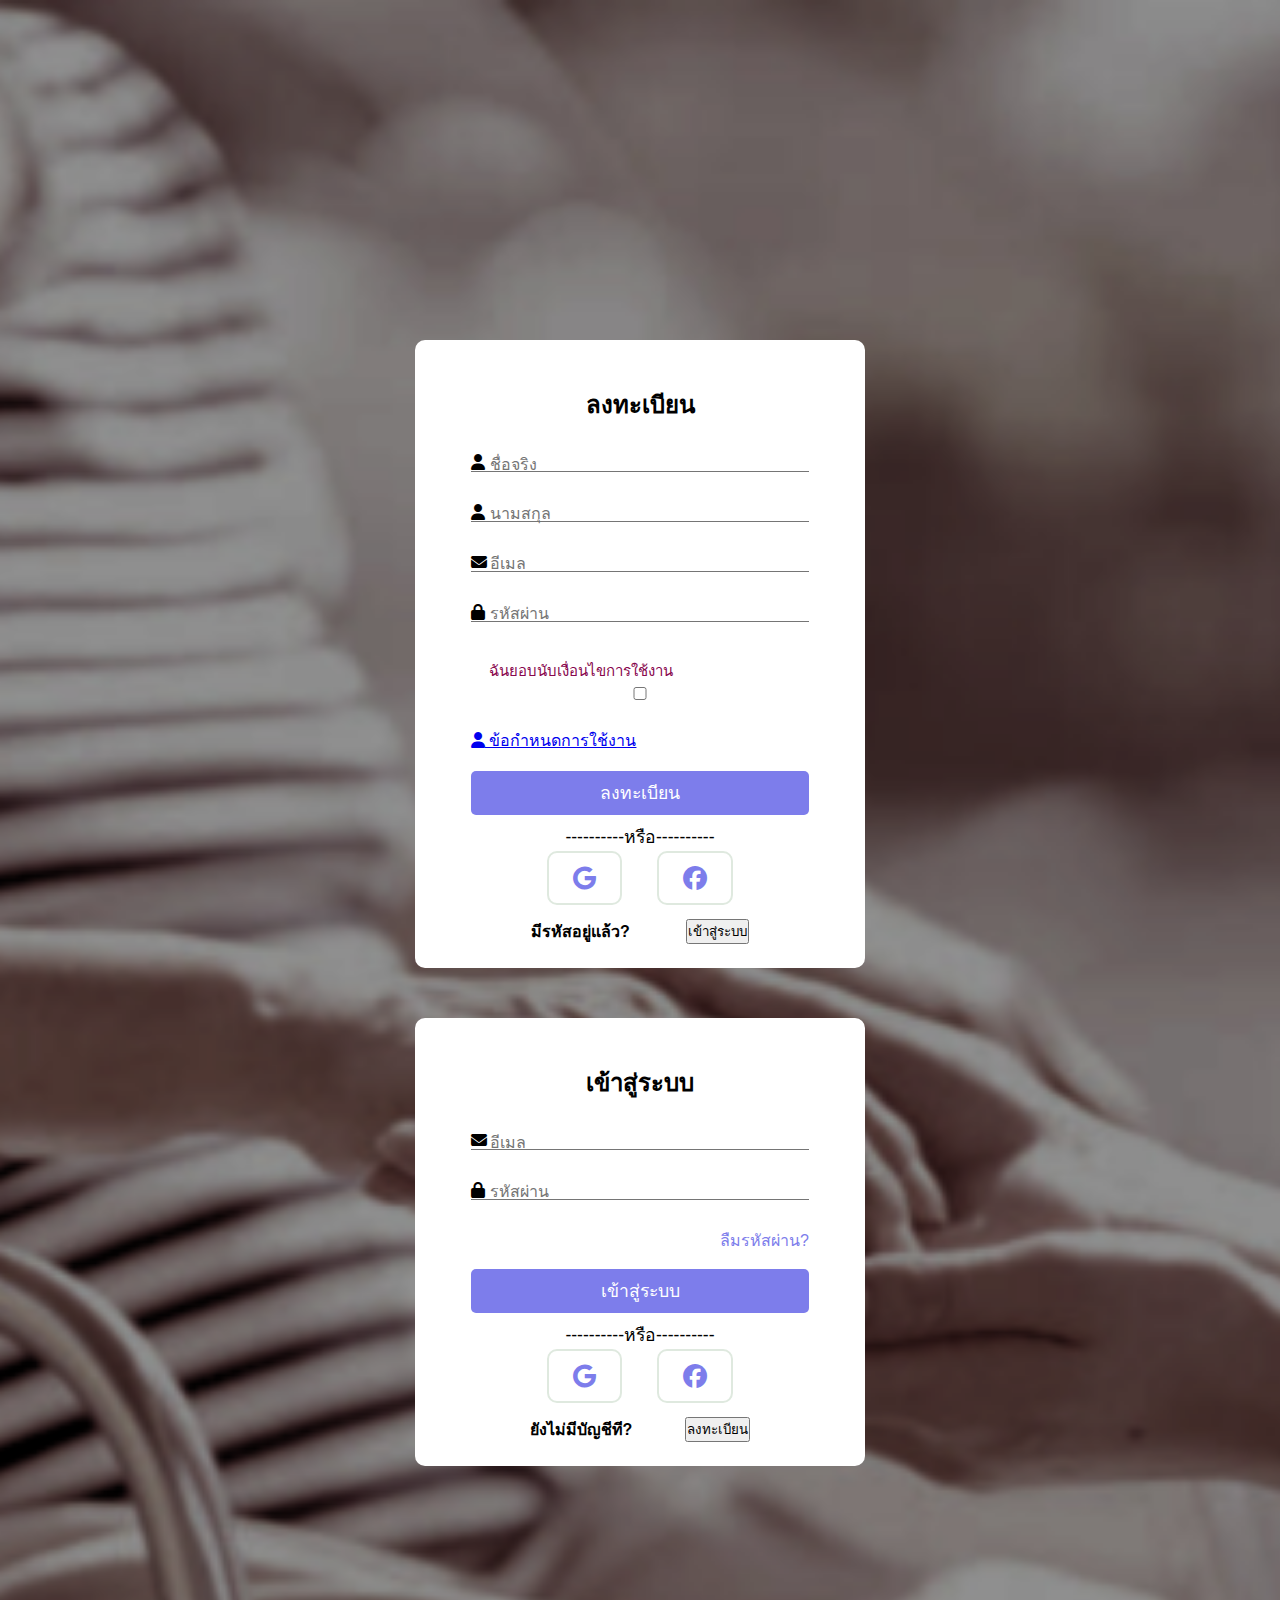
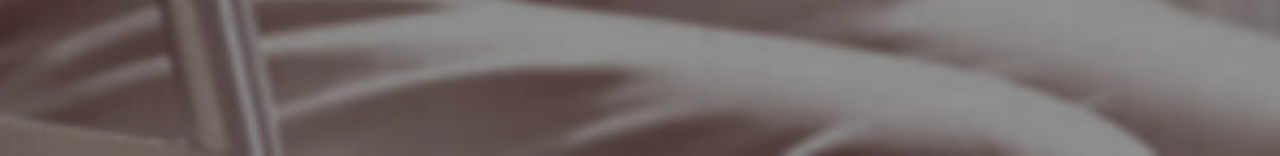
<file: templatemo_576_snapx_photography/Login.html>
<!DOCTYPE html>
<html lang="en">
<head>
    <meta charset="utf-8">
    <meta name="viewport" content="width">
    <title>Register and Login</title>
    <link rel="stylesheet" href="https://cdnjs.cloudflare.com/ajax/libs/font-awesome/6.7.2/css/all.min.css">
    <link rel="stylesheet" href="assets/css/Login.css">
</head>
<body>

    <!---REGISTER PART-->
    <div class="container" id="signup">
        <h1 class="form-title">ลงทะเบียน</h1>
        <form method="post" action="">
            <div class="input-group">
                <i class="fas fa-user"></i>
                <input type="text" name="fName" id="fname" placeholder="ชื่อจริง" required>
                <label for="fname">ชื่อจริง</label>
            </div>
            <div class="input-group">
                <i class="fas fa-user"></i>
                <input type="text" name="lName" id="lname" placeholder="นามสกุล" req uired>
                <label for="fname">นามสกุล</label>
            </div>
            <div class="input-group">
                <i class="fas fa-envelope"></i>
                <input type="email" name="email" id="email" placeholder="Email" required>
                <label for="fname">อีเมล</label>
            </div>
            <div class="input-group">
                <i class="fas fa-lock"></i>
                <input type="password" name="password" id="password" placeholder="รหัสผ่าน" required>
                <label for="fname">รหัสผ่าน</label>
            </div>
<!---ข้อกำหนดการใช้งาน-->
<br></br>
            <div class="checkbox-container"> 
                <input type="checkbox" required><label for="agree">ฉันยอบนับเงื่อนไขการใช้งาน</label>
            </div>
            <a href="privacy.html" ><i class="fa fa-user"></i> ข้อกำหนดการใช้งาน</a>

<!---ข้อกำหนดการใช้งาน-->         
<br></br>   

            <input type="submit" class="btn" value="ลงทะเบียน" name="signUp">
        </form>
        <p class="or">
            ----------หรือ----------
        </p>
        <div class="icons">
            <i class="fab fa-google"></i>
            <i class="fab fa-facebook"></i>
        </div>
        <div class="links">
            <p>มีรหัสอยู่แล้ว?</p>
            <button id="signInButton">เข้าสู่ระบบ</button>
        </div>
    </div>

    <!---LOGIN PART-->
    <div class="container" id="signup">
        <h1 class="form-title">เข้าสู่ระบบ</h1>
        <form method="post" action="">
            <div class="input-group">
                <i class="fas fa-envelope"></i>
                <input type="email" name="email" id="email" placeholder="Email" required>
                <label for="fname">อีเมล</label>
            </div>
            <div class="input-group">
                <i class="fas fa-lock"></i>
                <input type="password" name="password" id="password" placeholder="รหัสผ่าน" required>
                <label for="fname">รหัสผ่าน</label>
            </div>
            <p class="recover">
                <a href="#">ลืมรหัสผ่าน?</a>
            </p>
            <input type="submit" class="btn" value="เข้าสู่ระบบ" name="SignIn">
        </form>
        <p class="or">
            ----------หรือ----------
        </p>
        <div class="icons">
            <i class="fab fa-google"></i>
            <i class="fab fa-facebook"></i>
        </div>
        <div class="links">
            <p>ยังไม่มีบัญชีที?</p>
            <button id="signUpButton">ลงทะเบียน</button> 
        </div>
    </div>
</body>
</html>
</file>
<file: templatemo_576_snapx_photography/assets/css/Login.css>
*{
    margin: 0;
    padding: 0;
    box-sizing: border-box;
    font-family: "poppins" ,sans-serif;
}
body{
    background-color: aliceblue;
    background-image: url(../images/BG.png);
    background-repeat: no-repeat;
    background-position: center center;
    background-size: cover;
    padding-top: 290px;
    padding-bottom: 240px;
 
    background-color: #2a2a2a;
}
.container{
    background: #fff;
    width: 450px;
    padding: 1.5rem;
    margin: 50px auto;
    border-radius: 10px;
    box-shadow: 0 20px 35px rgba(0, 0, 1, 0, 9);
}
form{
    margin: 0 2rem;
}
.form-title{
    font-size: 1.5rem;
    font-weight: bold;
    text-align: center;
    padding: 1.3rem;
    margin-bottom: 0.4rem;
}
input{
    color: inherit;
    width: 100%;
    background-color: transparent;
    border: none;
    border-bottom: 1px solid#757575;
    padding-left: 1.5rem;
    font-size: 15px;
}
.input-group{
    padding: 1% 0;
    position: relative;

}
.input-group i{
    position: absolute;
    color: black;
}
input:focus{
    background-color: transparent;
    outline: transparent;
    border-bottom: 2px solid hsl(327, 90%, 28% );
 }
input::placeholder{
    color:transparent;
}
/**/
.checkbox-container {

}
/**/
label{
    color: #757575;
    position: relative;
    left: 1.2em;
    top: -1.3em;
    cursor: auto;
    transition: 0.3s ease all;
}
input:focus~label,input:not(:placeholder-shown)~label{
    top:-3em ;
    color: hsl(327, 90%, 28% );
    font-size: 15px;
}
.recover{
    text-align: right;
    font-size: 1rem;
    margin-bottom: 1rem;
}
.recover a{
    text-decoration: none;
    color: rgb(125, 125, 235);
}
.recover a:hover{
    color: blue;
    text-transform: underline;
}
.btn{ 
    font-size:1.1rem ;
    padding: 8px 0;
    border-radius: 5px;
    outline: none;
    border: none;
    width: 100%;
    background: rgb(125, 125, 235);
    color: white;
    cursor: pointer;
    transition: 0.9s;
}
.btn:hover{
    background:#07001f ;
}
.or{
    font-size: 1.1rem;
    margin-top: 0.5rem;
    text-align: center;
}
.icons{
    text-align: center;
}
.icons i{
    color:rgb(125, 125, 235);
    padding: 0.8rem 1.5rem;
    border-radius: 10px;
    font-size: 1.5rem;
    cursor: pointer;
    border: 2px solid #dfe9df;
    margin: 0 15px;
    transition: 1s;
}
.icons i:hover{
    background: #07001f;
    font-size: 1.6rem;
    border:2px solid rgb(125, 125, 235);
}
.links{
    display: flex;
    justify-content: space-around;
    padding: 0 4rem;
    margin-top: 0.9rem;
    font-weight: bold;
}
</file>
